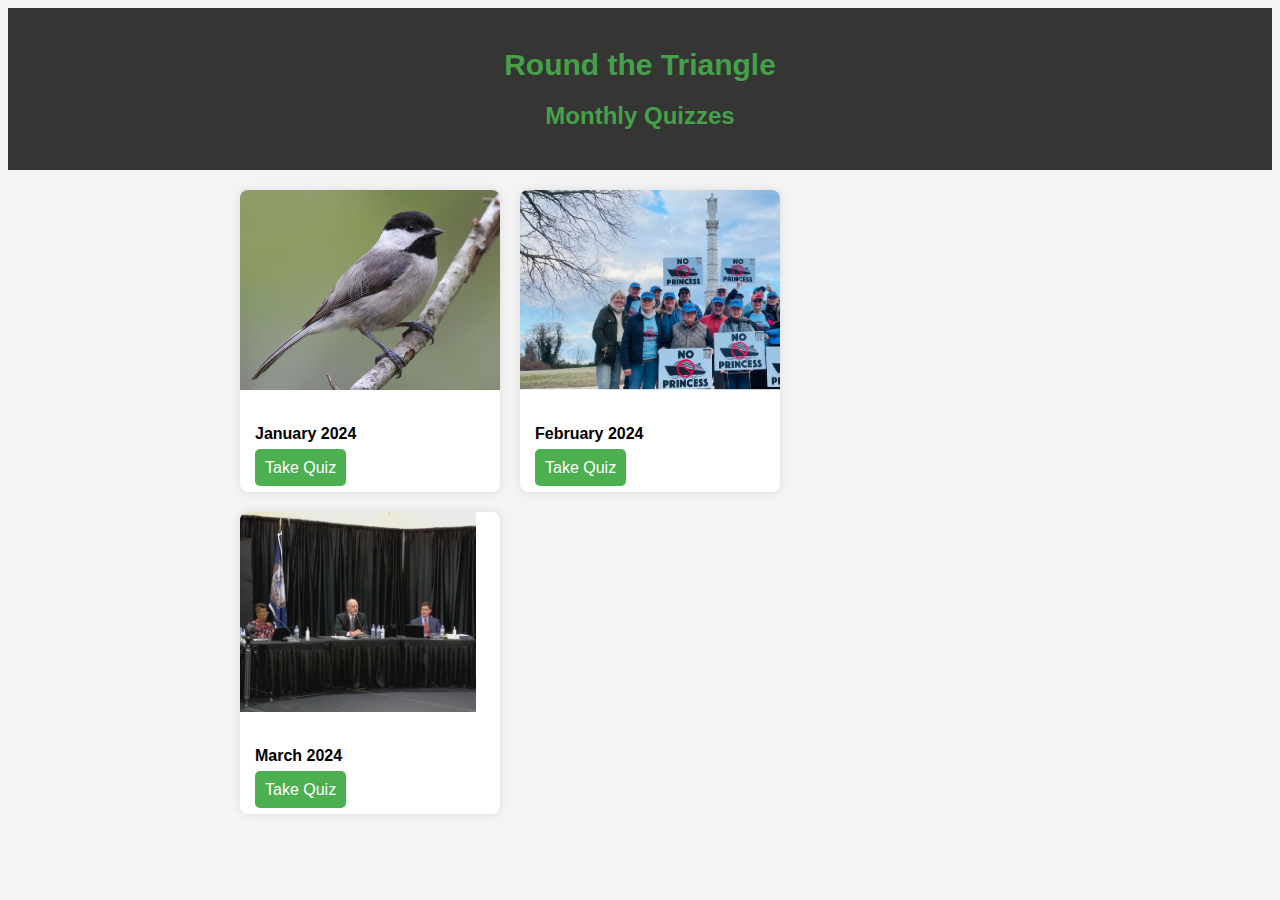
<file: index.html>
<!DOCTYPE html>
<html lang="en">
<head>
    <meta charset="UTF-8">
    <meta name="viewport" content="width=device-width, initial-scale=1.0">
    <link rel="stylesheet" href="styles/main.css">
    <title>Round the Triangle - Monthly Quizzes</title>
    <!-- Google tag (gtag.js) -->
    <script async src="https://www.googletagmanager.com/gtag/js?id=G-5DWW1VCC9B"></script>
    <script>
    window.dataLayer = window.dataLayer || [];
    function gtag(){dataLayer.push(arguments);}
    gtag('js', new Date());

    gtag('config', 'G-5DWW1VCC9B');
    </script>
</head>
<body>

    <header>
        <h1><a href="https://jwcaterine.substack.com" target="_blank">Round the Triangle</a></h1>
        <h2><a href="https://gam32bit.github.io/RTTQuizzes" target="_self">Monthly Quizzes</a></h2>
    </header>
    

    <main>
        <section class="quiz-gallery">
            <!-- Quiz cards will be generated dynamically here -->
        </section>
    </main>

    <script src="scripts/main.js"></script>
</body>
</html>
</file>
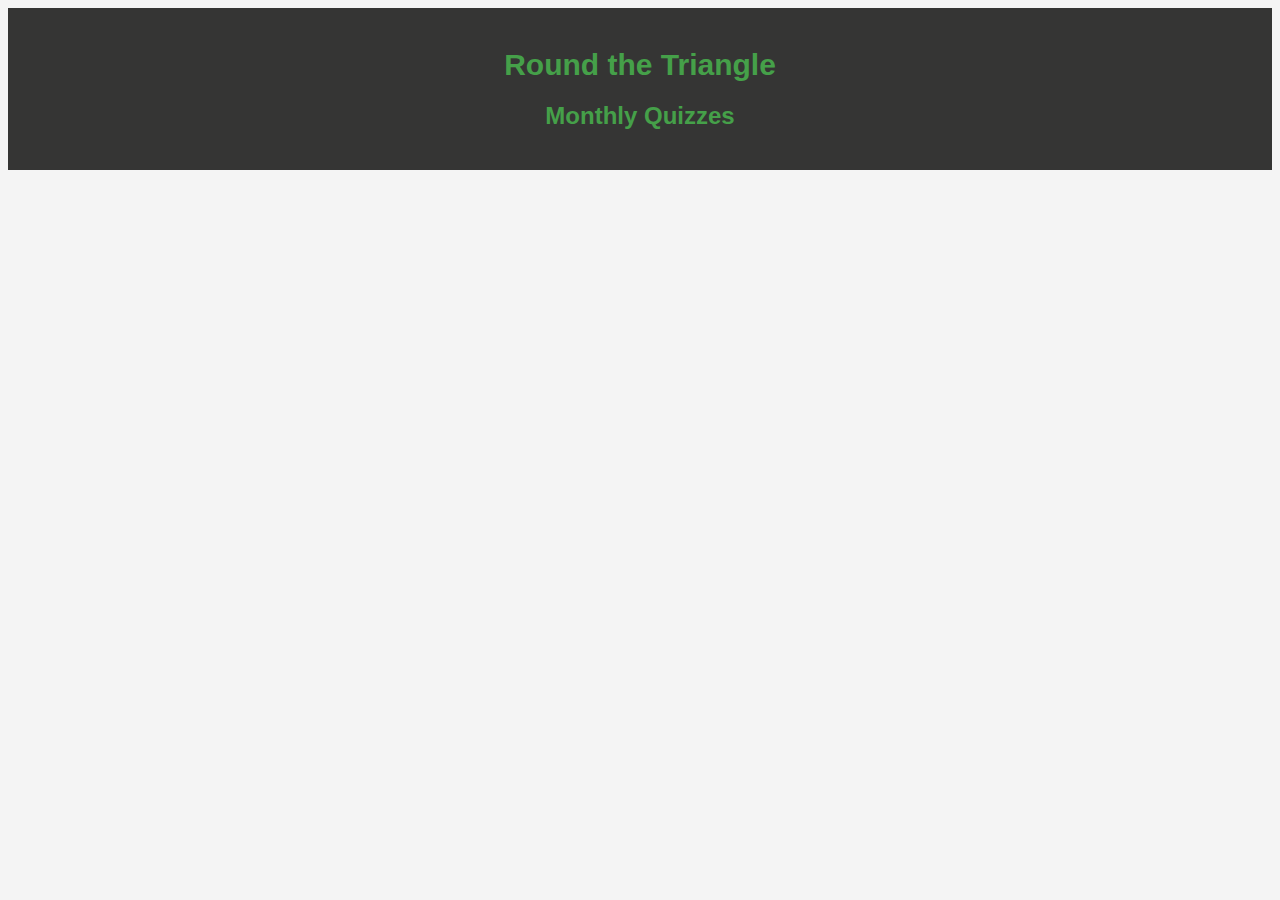
<file: quiz.html>
<!DOCTYPE html>
<html lang="en">
<head>
    <meta charset="UTF-8">
    <meta name="viewport" content="width=device-width, initial-scale=1.0">
    <link rel="stylesheet" href="styles/main.css">
    <!-- Google tag (gtag.js) -->
    <script async src="https://www.googletagmanager.com/gtag/js?id=G-5DWW1VCC9B"></script>
    <script>
    window.dataLayer = window.dataLayer || [];
    function gtag(){dataLayer.push(arguments);}
    gtag('js', new Date());

    gtag('config', 'G-5DWW1VCC9B');
    </script>
</head>
<body>

    <header>
        <h1><a href="https://jwcaterine.substack.com" target="_blank">Round the Triangle</a></h1>
        <h2><a href="https://gam32bit.github.io/RTTQuizzes" target="_self">Monthly Quizzes</a></h2>
    </header>

    <main>
        <h3 class="quiz-title"></h3>
        <div class="quiz-container">
            <!-- Questions and additional context elements will be generated dynamically here -->
        </div>
    </main>

    <script src="scripts/main.js"></script>
</body>
</html>
</file>
<file: styles/main.css>
/* Reset some default styles */
body {
    font-family: 'Arial', sans-serif;
    background-color: #f4f4f4;
}

a {
    color:#45a049;
    text-decoration: none;
}

header {
    background-color: #353534;
    color: #fff;
    text-align: center;
    padding: 20px;
}

main {
    max-width: 800px;
    margin: 20px auto;
}

.additionalcontext {
    margin-top: 0px; /* Add a top margin to create space between context and the next question */
    font-size: 16px; /* Adjust the font size if needed */
    font-weight: 500;
    font-style: italic;
    background-color: #f0f0f0;
    padding: 10px; /* Add padding for additional spacing */
}

.result-message {
    margin-top: 20px;
    font-size: 24px;
    text-align: center;
    color: #333;
    margin-bottom: 20px; /* Add space between the result message and the Reset Quiz button */
}

.quiz-gallery {
    display: flex;
    flex-wrap: wrap;
    gap: 20px;
}

.quiz-card {
    width: 260px; /* Set a fixed width for the quiz-card */
    background-color: #fff;
    border-radius: 8px;
    overflow: hidden;
    box-shadow: 0 0 10px rgba(0, 0, 0, 0.1);
    transition: transform 0.3s ease-in-out;
}

.quiz-card:hover {
    transform: scale(1.05);
}

.quiz-card img {
    height: 200px;
    object-fit: cover;
}

.quiz-info {
    padding: 15px;
}

h1 {
    font-size: 30px;
}

h2 {
    font-size: 24px;
}

h3 {
    font-size: 16px;
}

.take-quiz-btn, .result-message button {
    background-color: #4CAF50;
    color: #fff;
    padding: 10px;
    border: none;
    border-radius: 5px;
    cursor: pointer;
    font-size: 16px; /* Match the font size with the take quiz button */
}

.take-quiz-btn:hover, .result-message button:hover {
    background-color: #45a049;
}

.result-message {
    padding: 20px;
}

.quiz-title {
    font-size: 36px;
    text-align: center;
    margin: 20px;
}

.question {
    margin-bottom: 20px; /* Add space between questions */
    background-color: #fff;
    border-radius: 8px;
    overflow: hidden;
    box-shadow: 0 0 10px rgba(0, 0, 0, 0.1);
    
}

.question p {
    font-size: 18px;
    padding: 15px;
    margin: 0;
    background-color: #333;
    color: #fff;
}

ul {
    list-style-type: none;
    padding: 0;
    margin: 0;
}

li {
    font-size: 16px;
    padding: 10px;
    transition: background-color 0.3s ease-in-out;
}

li:hover {
    background-color: #f0f0f0;
}

script {
    display: none; /* Hide the script tag on the page */
}
</file>
